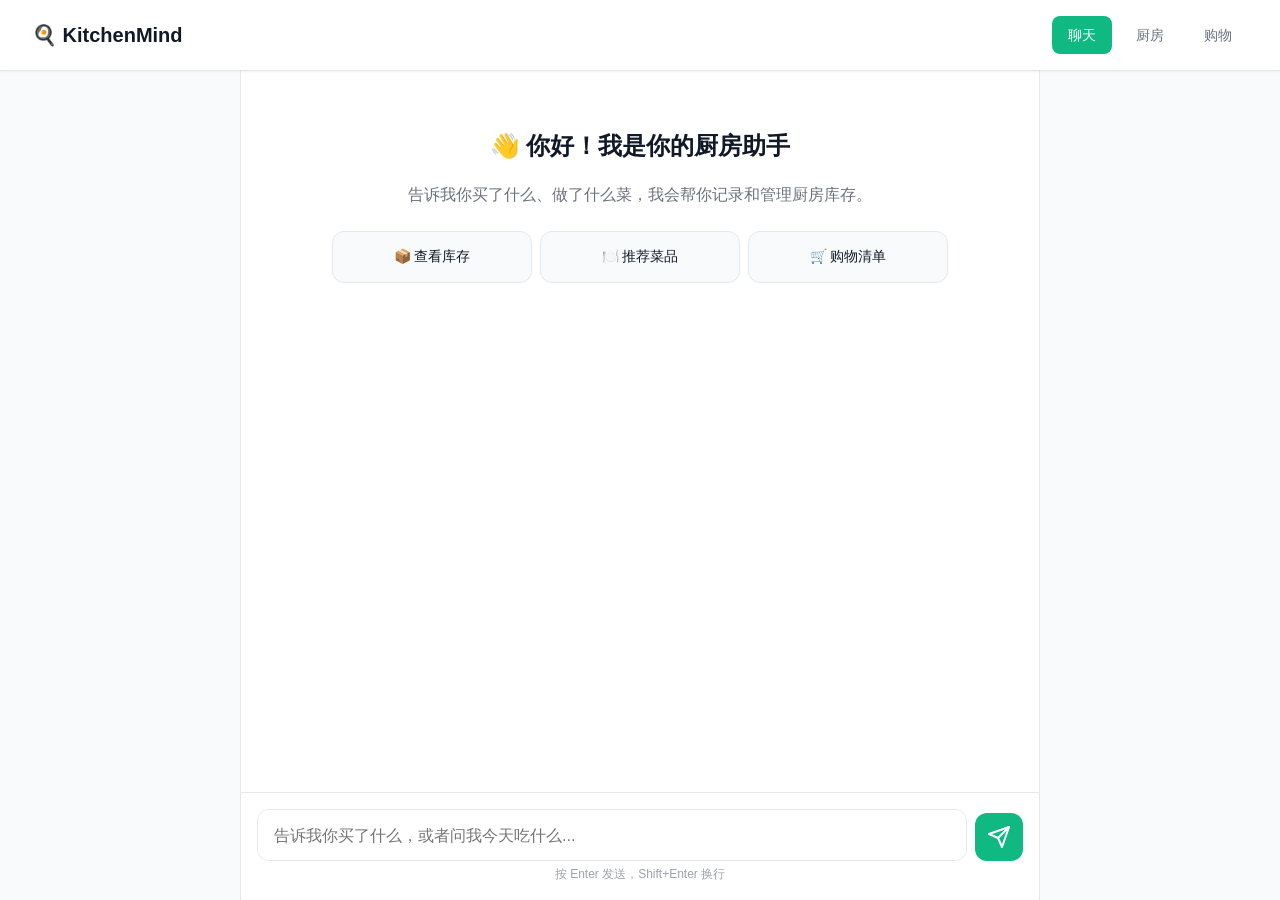
<file: frontend/index.html>
<!DOCTYPE html>
<html lang="zh-CN">
<head>
    <meta charset="UTF-8">
    <meta name="viewport" content="width=device-width, initial-scale=1.0">
    <title>KitchenMind - 厨房助手</title>
    <link rel="stylesheet" href="styles.css">
</head>
<body>
    <div class="container">
        <!-- 顶部导航 -->
        <nav class="nav-bar">
            <div class="nav-title">🍳 KitchenMind</div>
            <div class="nav-links">
                <a href="index.html" class="nav-link active">聊天</a>
                <a href="kitchen.html" class="nav-link">厨房</a>
                <a href="shopping.html" class="nav-link">购物</a>
            </div>
        </nav>

        <!-- 聊天主容器 -->
        <div class="chat-container">
            <!-- 消息列表 -->
            <div class="messages" id="messageList">
                <div class="welcome-message">
                    <h2>👋 你好！我是你的厨房助手</h2>
                    <p>告诉我你买了什么、做了什么菜，我会帮你记录和管理厨房库存。</p>
                    <div class="quick-actions">
                        <button class="quick-btn" onclick="sendQuickMessage('冰箱里还有什么')">📦 查看库存</button>
                        <button class="quick-btn" onclick="sendQuickMessage('今晚吃什么')">🍽️ 推荐菜品</button>
                        <button class="quick-btn" onclick="sendQuickMessage('缺什么要买')">🛒 购物清单</button>
                    </div>
                </div>
            </div>

            <!-- 输入区域 -->
            <div class="input-area">
                <div class="input-container">
                    <textarea
                        id="userInput"
                        class="user-input"
                        placeholder="告诉我你买了什么，或者问我今天吃什么..."
                        rows="1"
                    ></textarea>
                    <button id="sendBtn" class="send-btn" onclick="sendMessage()">
                        <svg width="24" height="24" viewBox="0 0 24 24" fill="none">
                            <path d="M22 2L11 13" stroke="currentColor" stroke-width="2" stroke-linecap="round"/>
                            <path d="M22 2L15 22L11 13L2 9L22 2Z" stroke="currentColor" stroke-width="2" stroke-linecap="round" stroke-linejoin="round"/>
                        </svg>
                    </button>
                </div>
                <div class="input-hint">
                    按 Enter 发送，Shift+Enter 换行
                </div>
            </div>
        </div>

        <!-- 撤销按钮（浮动） -->
        <button id="undoBtn" class="undo-btn" onclick="undoLastAction()" style="display: none;">
            <svg width="20" height="20" viewBox="0 0 24 24" fill="none">
                <path d="M3 7v6h6" stroke="currentColor" stroke-width="2" stroke-linecap="round" stroke-linejoin="round"/>
                <path d="M21 17a9 9 0 00-9-9 9 9 0 00-6 2.3L3 13" stroke="currentColor" stroke-width="2" stroke-linecap="round" stroke-linejoin="round"/>
            </svg>
            撤销
        </button>
    </div>

    <script src="chat.js"></script>
</body>
</html>
</file>
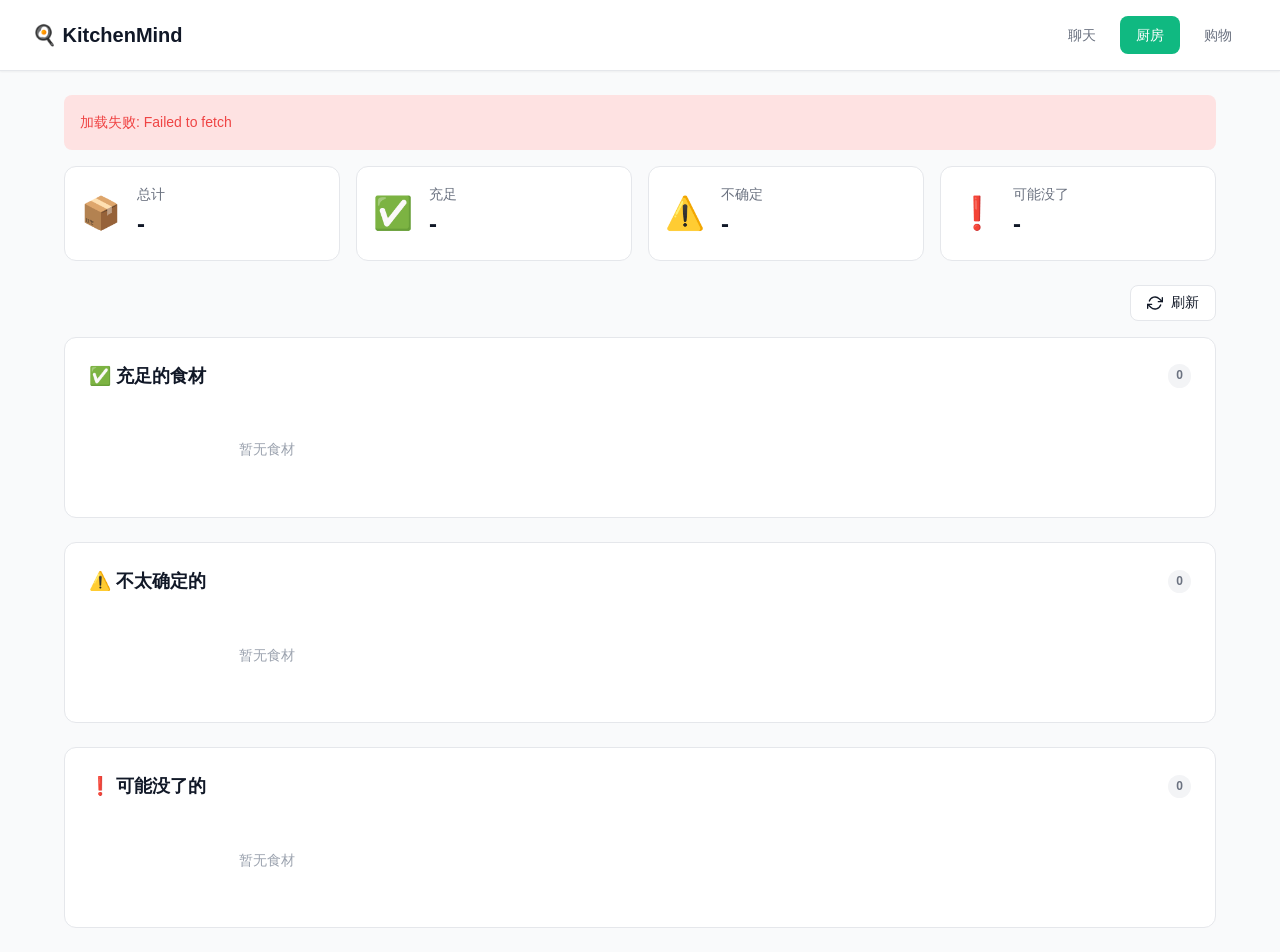
<file: frontend/kitchen.html>
<!DOCTYPE html>
<html lang="zh-CN">
<head>
    <meta charset="UTF-8">
    <meta name="viewport" content="width=device-width, initial-scale=1.0">
    <title>厨房概览 - KitchenMind</title>
    <link rel="stylesheet" href="styles.css">
</head>
<body>
    <div class="container">
        <!-- 顶部导航 -->
        <nav class="nav-bar">
            <div class="nav-title">🍳 KitchenMind</div>
            <div class="nav-links">
                <a href="index.html" class="nav-link">聊天</a>
                <a href="kitchen.html" class="nav-link active">厨房</a>
                <a href="shopping.html" class="nav-link">购物</a>
            </div>
        </nav>

        <!-- 厨房概览 -->
        <div class="kitchen-container">
            <!-- 顶部摘要 -->
            <div class="kitchen-summary">
                <div class="summary-card">
                    <div class="summary-icon">📦</div>
                    <div class="summary-info">
                        <div class="summary-label">总计</div>
                        <div class="summary-value" id="totalItems">-</div>
                    </div>
                </div>
                <div class="summary-card">
                    <div class="summary-icon">✅</div>
                    <div class="summary-info">
                        <div class="summary-label">充足</div>
                        <div class="summary-value" id="highItems">-</div>
                    </div>
                </div>
                <div class="summary-card">
                    <div class="summary-icon">⚠️</div>
                    <div class="summary-info">
                        <div class="summary-label">不确定</div>
                        <div class="summary-value" id="mediumItems">-</div>
                    </div>
                </div>
                <div class="summary-card">
                    <div class="summary-icon">❗</div>
                    <div class="summary-info">
                        <div class="summary-label">可能没了</div>
                        <div class="summary-value" id="lowItems">-</div>
                    </div>
                </div>
            </div>

            <!-- 刷新按钮 -->
            <div class="kitchen-actions">
                <button class="refresh-btn" onclick="loadKitchenState()">
                    <svg width="16" height="16" viewBox="0 0 24 24" fill="none">
                        <path d="M23 4v6h-6" stroke="currentColor" stroke-width="2" stroke-linecap="round" stroke-linejoin="round"/>
                        <path d="M1 20v-6h6" stroke="currentColor" stroke-width="2" stroke-linecap="round" stroke-linejoin="round"/>
                        <path d="M3.51 9a9 9 0 0114.85-3.36L23 10M1 14l4.64 4.36A9 9 0 0020.49 15" stroke="currentColor" stroke-width="2" stroke-linecap="round" stroke-linejoin="round"/>
                    </svg>
                    刷新
                </button>
            </div>

            <!-- 食材列表 -->
            <div class="kitchen-sections">
                <!-- 高置信度 -->
                <div class="kitchen-section">
                    <div class="section-header">
                        <h3>✅ 充足的食材</h3>
                        <span class="section-count" id="highCount">0</span>
                    </div>
                    <div class="items-grid" id="highConfidenceItems">
                        <div class="empty-state">暂无食材</div>
                    </div>
                </div>

                <!-- 中置信度 -->
                <div class="kitchen-section">
                    <div class="section-header">
                        <h3>⚠️ 不太确定的</h3>
                        <span class="section-count" id="mediumCount">0</span>
                    </div>
                    <div class="items-grid" id="mediumConfidenceItems">
                        <div class="empty-state">暂无食材</div>
                    </div>
                </div>

                <!-- 低置信度 -->
                <div class="kitchen-section">
                    <div class="section-header">
                        <h3>❗ 可能没了的</h3>
                        <span class="section-count" id="lowCount">0</span>
                    </div>
                    <div class="items-grid" id="lowConfidenceItems">
                        <div class="empty-state">暂无食材</div>
                    </div>
                </div>
            </div>

            <!-- 加载状态 -->
            <div class="loading-state" id="loadingState" style="display: none;">
                <div class="spinner"></div>
                <p>加载中...</p>
            </div>
        </div>
    </div>

    <script src="kitchen.js"></script>
</body>
</html>
</file>
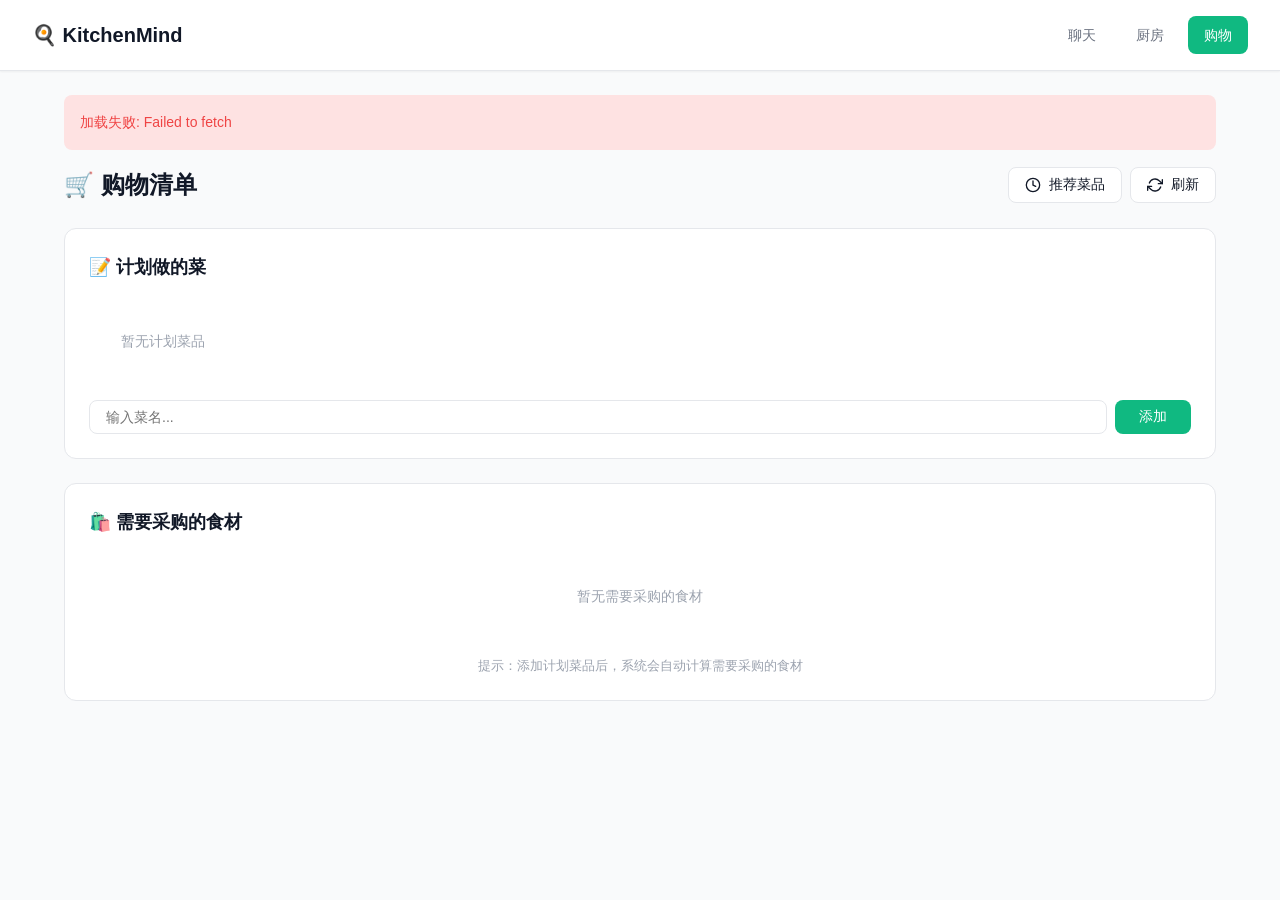
<file: frontend/shopping.html>
<!DOCTYPE html>
<html lang="zh-CN">
<head>
    <meta charset="UTF-8">
    <meta name="viewport" content="width=device-width, initial-scale=1.0">
    <title>购物清单 - KitchenMind</title>
    <link rel="stylesheet" href="styles.css">
</head>
<body>
    <div class="container">
        <!-- 顶部导航 -->
        <nav class="nav-bar">
            <div class="nav-title">🍳 KitchenMind</div>
            <div class="nav-links">
                <a href="index.html" class="nav-link">聊天</a>
                <a href="kitchen.html" class="nav-link">厨房</a>
                <a href="shopping.html" class="nav-link active">购物</a>
            </div>
        </nav>

        <!-- 购物清单 -->
        <div class="shopping-container">
            <!-- 顶部操作 -->
            <div class="shopping-header">
                <h2>🛒 购物清单</h2>
                <div class="shopping-actions">
                    <button class="suggest-btn" onclick="loadSuggestions()">
                        <svg width="16" height="16" viewBox="0 0 24 24" fill="none">
                            <circle cx="12" cy="12" r="10" stroke="currentColor" stroke-width="2"/>
                            <path d="M12 6v6l4 2" stroke="currentColor" stroke-width="2" stroke-linecap="round"/>
                        </svg>
                        推荐菜品
                    </button>
                    <button class="refresh-btn" onclick="loadShoppingList()">
                        <svg width="16" height="16" viewBox="0 0 24 24" fill="none">
                            <path d="M23 4v6h-6" stroke="currentColor" stroke-width="2" stroke-linecap="round" stroke-linejoin="round"/>
                            <path d="M1 20v-6h6" stroke="currentColor" stroke-width="2" stroke-linecap="round" stroke-linejoin="round"/>
                            <path d="M3.51 9a9 9 0 0114.85-3.36L23 10M1 14l4.64 4.36A9 9 0 0020.49 15" stroke="currentColor" stroke-width="2" stroke-linecap="round" stroke-linejoin="round"/>
                        </svg>
                        刷新
                    </button>
                </div>
            </div>

            <!-- 菜谱推荐区 -->
            <div class="suggestions-section" id="suggestionsSection" style="display: none;">
                <div class="section-header">
                    <h3>💡 推荐菜品</h3>
                    <button class="close-btn" onclick="closeSuggestions()">×</button>
                </div>
                <div class="suggestions-list" id="suggestionsList">
                    <!-- 动态填充 -->
                </div>
            </div>

            <!-- 计划菜品区 -->
            <div class="planned-meals-section">
                <h3>📝 计划做的菜</h3>
                <div class="meal-tags" id="plannedMealTags">
                    <div class="empty-state">暂无计划菜品</div>
                </div>
                <div class="add-meal-form">
                    <input
                        type="text"
                        id="mealInput"
                        placeholder="输入菜名..."
                        class="meal-input"
                    />
                    <button class="add-meal-btn" onclick="addPlannedMeal()">添加</button>
                </div>
            </div>

            <!-- 购物清单区 -->
            <div class="shopping-list-section">
                <h3>🛍️ 需要采购的食材</h3>
                <div class="shopping-items" id="shoppingItems">
                    <div class="empty-state">暂无需要采购的食材</div>
                </div>
                <div class="shopping-hint">
                    提示：添加计划菜品后，系统会自动计算需要采购的食材
                </div>
            </div>

            <!-- 加载状态 -->
            <div class="loading-state" id="loadingState" style="display: none;">
                <div class="spinner"></div>
                <p>加载中...</p>
            </div>
        </div>
    </div>

    <script src="shopping.js"></script>
</body>
</html>
</file>
<file: frontend/styles.css>
/**
 * KitchenMind 样式
 * 移动端优先，响应式设计
 */

/* ========== 全局样式 ========== */

:root {
    --primary-color: #10b981;
    --primary-hover: #059669;
    --secondary-color: #6366f1;
    --danger-color: #ef4444;
    --warning-color: #f59e0b;
    --success-color: #10b981;

    --bg-primary: #ffffff;
    --bg-secondary: #f9fafb;
    --bg-tertiary: #f3f4f6;

    --text-primary: #111827;
    --text-secondary: #6b7280;
    --text-tertiary: #9ca3af;

    --border-color: #e5e7eb;
    --border-radius: 12px;
    --border-radius-sm: 8px;

    --shadow-sm: 0 1px 2px 0 rgb(0 0 0 / 0.05);
    --shadow-md: 0 4px 6px -1px rgb(0 0 0 / 0.1);
    --shadow-lg: 0 10px 15px -3px rgb(0 0 0 / 0.1);

    --spacing-xs: 4px;
    --spacing-sm: 8px;
    --spacing-md: 16px;
    --spacing-lg: 24px;
    --spacing-xl: 32px;
}

* {
    margin: 0;
    padding: 0;
    box-sizing: border-box;
}

body {
    font-family: -apple-system, BlinkMacSystemFont, 'Segoe UI', 'PingFang SC', 'Hiragino Sans GB',
        'Microsoft YaHei', 'Helvetica Neue', Helvetica, Arial, sans-serif;
    background: var(--bg-secondary);
    color: var(--text-primary);
    line-height: 1.6;
    -webkit-font-smoothing: antialiased;
    -moz-osx-font-smoothing: grayscale;
}

/* ========== 容器 ========== */

.container {
    max-width: 100%;
    min-height: 100vh;
    display: flex;
    flex-direction: column;
}

/* ========== 顶部导航 ========== */

.nav-bar {
    background: var(--bg-primary);
    border-bottom: 1px solid var(--border-color);
    padding: var(--spacing-md);
    display: flex;
    justify-content: space-between;
    align-items: center;
    position: sticky;
    top: 0;
    z-index: 100;
    box-shadow: var(--shadow-sm);
}

.nav-title {
    font-size: 20px;
    font-weight: 600;
    color: var(--text-primary);
}

.nav-links {
    display: flex;
    gap: var(--spacing-sm);
}

.nav-link {
    padding: var(--spacing-sm) var(--spacing-md);
    border-radius: var(--border-radius-sm);
    text-decoration: none;
    color: var(--text-secondary);
    font-size: 14px;
    transition: all 0.2s;
}

.nav-link:hover {
    background: var(--bg-tertiary);
    color: var(--text-primary);
}

.nav-link.active {
    background: var(--primary-color);
    color: white;
}

/* ========== 聊天界面 ========== */

.chat-container {
    flex: 1;
    display: flex;
    flex-direction: column;
    max-width: 800px;
    width: 100%;
    margin: 0 auto;
    background: var(--bg-primary);
}

.messages {
    flex: 1;
    overflow-y: auto;
    padding: var(--spacing-lg);
    display: flex;
    flex-direction: column;
    gap: var(--spacing-md);
}

.welcome-message {
    text-align: center;
    padding: var(--spacing-xl);
}

.welcome-message h2 {
    font-size: 24px;
    margin-bottom: var(--spacing-md);
}

.welcome-message p {
    color: var(--text-secondary);
    margin-bottom: var(--spacing-lg);
}

.quick-actions {
    display: flex;
    flex-direction: column;
    gap: var(--spacing-sm);
}

.quick-btn {
    padding: var(--spacing-md);
    border: 1px solid var(--border-color);
    border-radius: var(--border-radius);
    background: var(--bg-secondary);
    color: var(--text-primary);
    font-size: 14px;
    cursor: pointer;
    transition: all 0.2s;
}

.quick-btn:hover {
    background: var(--bg-tertiary);
    border-color: var(--primary-color);
}

/* 消息气泡 */

.message {
    display: flex;
    gap: var(--spacing-sm);
    align-items: flex-start;
}

.message-user {
    flex-direction: row-reverse;
}

.message-avatar {
    width: 36px;
    height: 36px;
    border-radius: 50%;
    display: flex;
    align-items: center;
    justify-content: center;
    font-size: 20px;
    flex-shrink: 0;
}

.message-bubble {
    max-width: 75%;
}

.message-content {
    padding: var(--spacing-md);
    border-radius: var(--border-radius);
    background: var(--bg-secondary);
    word-wrap: break-word;
    white-space: pre-wrap;
}

.message-user .message-content {
    background: var(--primary-color);
    color: white;
}

.message-content.system {
    background: var(--bg-tertiary);
    color: var(--text-secondary);
    font-size: 14px;
    text-align: center;
    padding: var(--spacing-sm) var(--spacing-md);
}

.message-content .error {
    color: var(--danger-color);
}

/* 打字指示器 */

.typing-indicator {
    display: flex;
    gap: 4px;
    padding: var(--spacing-sm);
}

.typing-indicator span {
    width: 8px;
    height: 8px;
    border-radius: 50%;
    background: var(--text-tertiary);
    animation: typing 1.4s infinite;
}

.typing-indicator span:nth-child(2) {
    animation-delay: 0.2s;
}

.typing-indicator span:nth-child(3) {
    animation-delay: 0.4s;
}

@keyframes typing {
    0%, 60%, 100% {
        opacity: 0.3;
        transform: scale(0.8);
    }
    30% {
        opacity: 1;
        transform: scale(1);
    }
}

/* 输入区域 */

.input-area {
    border-top: 1px solid var(--border-color);
    background: var(--bg-primary);
    padding: var(--spacing-md);
    position: sticky;
    bottom: 0;
}

.input-container {
    display: flex;
    gap: var(--spacing-sm);
    align-items: flex-end;
}

.user-input {
    flex: 1;
    padding: var(--spacing-md);
    border: 1px solid var(--border-color);
    border-radius: var(--border-radius);
    font-size: 16px;
    font-family: inherit;
    resize: none;
    max-height: 120px;
    overflow-y: auto;
}

.user-input:focus {
    outline: none;
    border-color: var(--primary-color);
}

.send-btn {
    width: 48px;
    height: 48px;
    border: none;
    border-radius: var(--border-radius);
    background: var(--primary-color);
    color: white;
    cursor: pointer;
    transition: all 0.2s;
    display: flex;
    align-items: center;
    justify-content: center;
    flex-shrink: 0;
}

.send-btn:hover {
    background: var(--primary-hover);
}

.send-btn:disabled {
    opacity: 0.5;
    cursor: not-allowed;
}

.send-btn.processing {
    animation: pulse 1s infinite;
}

@keyframes pulse {
    0%, 100% {
        opacity: 1;
    }
    50% {
        opacity: 0.5;
    }
}

.input-hint {
    font-size: 12px;
    color: var(--text-tertiary);
    margin-top: var(--spacing-xs);
    text-align: center;
}

/* 撤销按钮 */

.undo-btn {
    position: fixed;
    bottom: 100px;
    right: var(--spacing-lg);
    padding: var(--spacing-md) var(--spacing-lg);
    border: none;
    border-radius: var(--border-radius);
    background: var(--danger-color);
    color: white;
    font-size: 14px;
    cursor: pointer;
    display: flex;
    align-items: center;
    gap: var(--spacing-sm);
    box-shadow: var(--shadow-lg);
    transition: all 0.2s;
}

.undo-btn:hover {
    transform: translateY(-2px);
    box-shadow: 0 12px 20px -5px rgb(0 0 0 / 0.15);
}

/* ========== 厨房概览 ========== */

.kitchen-container,
.shopping-container {
    flex: 1;
    max-width: 1200px;
    width: 100%;
    margin: 0 auto;
    padding: var(--spacing-lg);
}

.kitchen-summary {
    display: grid;
    grid-template-columns: repeat(2, 1fr);
    gap: var(--spacing-md);
    margin-bottom: var(--spacing-lg);
}

.summary-card {
    background: var(--bg-primary);
    border: 1px solid var(--border-color);
    border-radius: var(--border-radius);
    padding: var(--spacing-md);
    display: flex;
    align-items: center;
    gap: var(--spacing-md);
}

.summary-icon {
    font-size: 32px;
}

.summary-label {
    font-size: 14px;
    color: var(--text-secondary);
}

.summary-value {
    font-size: 24px;
    font-weight: 600;
    color: var(--text-primary);
}

.kitchen-actions {
    display: flex;
    justify-content: flex-end;
    margin-bottom: var(--spacing-md);
}

.refresh-btn,
.suggest-btn {
    padding: var(--spacing-sm) var(--spacing-md);
    border: 1px solid var(--border-color);
    border-radius: var(--border-radius-sm);
    background: var(--bg-primary);
    color: var(--text-primary);
    font-size: 14px;
    cursor: pointer;
    display: flex;
    align-items: center;
    gap: var(--spacing-sm);
    transition: all 0.2s;
}

.refresh-btn:hover,
.suggest-btn:hover {
    background: var(--bg-tertiary);
    border-color: var(--primary-color);
}

.kitchen-sections {
    display: flex;
    flex-direction: column;
    gap: var(--spacing-lg);
}

.kitchen-section {
    background: var(--bg-primary);
    border: 1px solid var(--border-color);
    border-radius: var(--border-radius);
    padding: var(--spacing-lg);
}

.section-header {
    display: flex;
    justify-content: space-between;
    align-items: center;
    margin-bottom: var(--spacing-md);
}

.section-header h3 {
    font-size: 18px;
}

.section-count {
    background: var(--bg-tertiary);
    color: var(--text-secondary);
    padding: 2px 8px;
    border-radius: 12px;
    font-size: 12px;
    font-weight: 600;
}

.items-grid {
    display: grid;
    grid-template-columns: 1fr;
    gap: var(--spacing-md);
}

.item-card {
    border: 1px solid var(--border-color);
    border-radius: var(--border-radius-sm);
    padding: var(--spacing-md);
    transition: all 0.2s;
}

.item-card:hover {
    box-shadow: var(--shadow-md);
}

.item-card.high {
    border-left: 4px solid var(--success-color);
}

.item-card.medium {
    border-left: 4px solid var(--warning-color);
}

.item-card.low {
    border-left: 4px solid var(--danger-color);
}

.item-header {
    display: flex;
    justify-content: space-between;
    align-items: center;
    margin-bottom: var(--spacing-sm);
}

.item-name {
    font-size: 16px;
    font-weight: 500;
}

.item-category {
    font-size: 12px;
    color: var(--text-secondary);
    background: var(--bg-tertiary);
    padding: 2px 8px;
    border-radius: 4px;
}

.item-body {
    margin-bottom: var(--spacing-sm);
}

.item-quantity {
    font-size: 14px;
    color: var(--text-secondary);
    margin-bottom: var(--spacing-xs);
}

.item-confidence {
    display: flex;
    align-items: center;
    gap: var(--spacing-sm);
}

.confidence-bar {
    flex: 1;
    height: 6px;
    background: var(--bg-tertiary);
    border-radius: 3px;
    overflow: hidden;
}

.confidence-fill {
    height: 100%;
    background: linear-gradient(90deg, var(--danger-color) 0%, var(--warning-color) 50%, var(--success-color) 100%);
    transition: width 0.3s;
}

.confidence-text {
    font-size: 12px;
    color: var(--text-secondary);
    min-width: 36px;
    text-align: right;
}

.item-note {
    font-size: 13px;
    color: var(--warning-color);
    margin-bottom: var(--spacing-sm);
}

.item-footer {
    display: flex;
    justify-content: space-between;
    font-size: 12px;
    color: var(--text-tertiary);
}

/* ========== 购物清单 ========== */

.shopping-header {
    display: flex;
    justify-content: space-between;
    align-items: center;
    margin-bottom: var(--spacing-lg);
}

.shopping-header h2 {
    font-size: 24px;
}

.shopping-actions {
    display: flex;
    gap: var(--spacing-sm);
}

.suggestions-section {
    background: var(--bg-primary);
    border: 1px solid var(--border-color);
    border-radius: var(--border-radius);
    padding: var(--spacing-lg);
    margin-bottom: var(--spacing-lg);
}

.suggestions-section .section-header {
    margin-bottom: var(--spacing-md);
}

.close-btn {
    background: none;
    border: none;
    font-size: 24px;
    color: var(--text-secondary);
    cursor: pointer;
    padding: 0;
    width: 32px;
    height: 32px;
    display: flex;
    align-items: center;
    justify-content: center;
    border-radius: 50%;
    transition: all 0.2s;
}

.close-btn:hover {
    background: var(--bg-tertiary);
}

.suggestions-list {
    display: flex;
    flex-direction: column;
    gap: var(--spacing-md);
}

.suggestion-card {
    border: 1px solid var(--border-color);
    border-radius: var(--border-radius-sm);
    padding: var(--spacing-md);
}

.suggestion-header {
    display: flex;
    justify-content: space-between;
    align-items: center;
    margin-bottom: var(--spacing-sm);
}

.suggestion-name {
    font-size: 16px;
    font-weight: 500;
}

.add-suggestion-btn {
    width: 32px;
    height: 32px;
    border: none;
    border-radius: 50%;
    background: var(--primary-color);
    color: white;
    font-size: 20px;
    cursor: pointer;
    display: flex;
    align-items: center;
    justify-content: center;
    transition: all 0.2s;
}

.add-suggestion-btn:hover {
    background: var(--primary-hover);
    transform: scale(1.1);
}

.match-rate {
    display: flex;
    align-items: center;
    gap: var(--spacing-sm);
    margin-bottom: var(--spacing-sm);
}

.match-label {
    font-size: 12px;
    color: var(--text-secondary);
    min-width: 48px;
}

.match-bar {
    flex: 1;
    height: 6px;
    background: var(--bg-tertiary);
    border-radius: 3px;
    overflow: hidden;
}

.match-fill {
    height: 100%;
    background: var(--primary-color);
    transition: width 0.3s;
}

.match-text {
    font-size: 12px;
    color: var(--text-secondary);
    min-width: 36px;
    text-align: right;
}

.missing-ingredients {
    font-size: 13px;
    color: var(--text-secondary);
}

.missing-label {
    color: var(--warning-color);
    font-weight: 500;
}

.planned-meals-section,
.shopping-list-section {
    background: var(--bg-primary);
    border: 1px solid var(--border-color);
    border-radius: var(--border-radius);
    padding: var(--spacing-lg);
    margin-bottom: var(--spacing-lg);
}

.planned-meals-section h3,
.shopping-list-section h3 {
    font-size: 18px;
    margin-bottom: var(--spacing-md);
}

.meal-tags {
    display: flex;
    flex-wrap: wrap;
    gap: var(--spacing-sm);
    margin-bottom: var(--spacing-md);
}

.meal-tag {
    background: var(--primary-color);
    color: white;
    padding: var(--spacing-sm) var(--spacing-md);
    border-radius: var(--border-radius-sm);
    display: flex;
    align-items: center;
    gap: var(--spacing-sm);
    font-size: 14px;
}

.remove-meal-btn {
    background: rgba(255, 255, 255, 0.2);
    border: none;
    color: white;
    width: 20px;
    height: 20px;
    border-radius: 50%;
    cursor: pointer;
    display: flex;
    align-items: center;
    justify-content: center;
    font-size: 16px;
    transition: all 0.2s;
}

.remove-meal-btn:hover {
    background: rgba(255, 255, 255, 0.3);
}

.add-meal-form {
    display: flex;
    gap: var(--spacing-sm);
}

.meal-input {
    flex: 1;
    padding: var(--spacing-sm) var(--spacing-md);
    border: 1px solid var(--border-color);
    border-radius: var(--border-radius-sm);
    font-size: 14px;
}

.meal-input:focus {
    outline: none;
    border-color: var(--primary-color);
}

.add-meal-btn {
    padding: var(--spacing-sm) var(--spacing-lg);
    border: none;
    border-radius: var(--border-radius-sm);
    background: var(--primary-color);
    color: white;
    font-size: 14px;
    cursor: pointer;
    transition: all 0.2s;
}

.add-meal-btn:hover {
    background: var(--primary-hover);
}

.shopping-items {
    display: flex;
    flex-direction: column;
    gap: var(--spacing-sm);
    margin-bottom: var(--spacing-md);
}

.shopping-item {
    display: flex;
    align-items: flex-start;
    gap: var(--spacing-md);
    padding: var(--spacing-md);
    border: 1px solid var(--border-color);
    border-radius: var(--border-radius-sm);
    transition: all 0.2s;
}

.shopping-item:hover {
    background: var(--bg-secondary);
}

.item-checkbox input {
    width: 18px;
    height: 18px;
    margin-top: 2px;
    cursor: pointer;
}

.item-label {
    flex: 1;
    display: flex;
    flex-direction: column;
    gap: var(--spacing-xs);
    cursor: pointer;
}

.shopping-item .item-name {
    font-size: 15px;
}

.item-amount {
    font-size: 13px;
    color: var(--text-secondary);
}

.item-recipes {
    font-size: 12px;
    color: var(--primary-color);
}

.shopping-hint {
    font-size: 13px;
    color: var(--text-tertiary);
    text-align: center;
}

/* ========== 通用组件 ========== */

.empty-state {
    text-align: center;
    padding: var(--spacing-xl);
    color: var(--text-tertiary);
    font-size: 14px;
}

.loading-state {
    display: flex;
    flex-direction: column;
    align-items: center;
    justify-content: center;
    padding: var(--spacing-xl);
    gap: var(--spacing-md);
}

.spinner {
    width: 40px;
    height: 40px;
    border: 3px solid var(--bg-tertiary);
    border-top-color: var(--primary-color);
    border-radius: 50%;
    animation: spin 0.8s linear infinite;
}

@keyframes spin {
    to {
        transform: rotate(360deg);
    }
}

.error-message {
    background: #fee2e2;
    color: var(--danger-color);
    padding: var(--spacing-md);
    border-radius: var(--border-radius-sm);
    margin-bottom: var(--spacing-md);
    font-size: 14px;
}

/* ========== 响应式 ========== */

@media (min-width: 640px) {
    .kitchen-summary {
        grid-template-columns: repeat(4, 1fr);
    }

    .items-grid {
        grid-template-columns: repeat(2, 1fr);
    }

    .quick-actions {
        flex-direction: row;
        justify-content: center;
    }

    .quick-btn {
        flex: 1;
        max-width: 200px;
    }
}

@media (min-width: 768px) {
    .nav-bar {
        padding: var(--spacing-md) var(--spacing-xl);
    }

    .message-bubble {
        max-width: 65%;
    }

    .items-grid {
        grid-template-columns: repeat(2, 1fr);
    }

    .shopping-actions {
        flex-direction: row;
    }
}

@media (min-width: 1024px) {
    .items-grid {
        grid-template-columns: repeat(3, 1fr);
    }

    .chat-container {
        border-left: 1px solid var(--border-color);
        border-right: 1px solid var(--border-color);
    }
}
</file>
